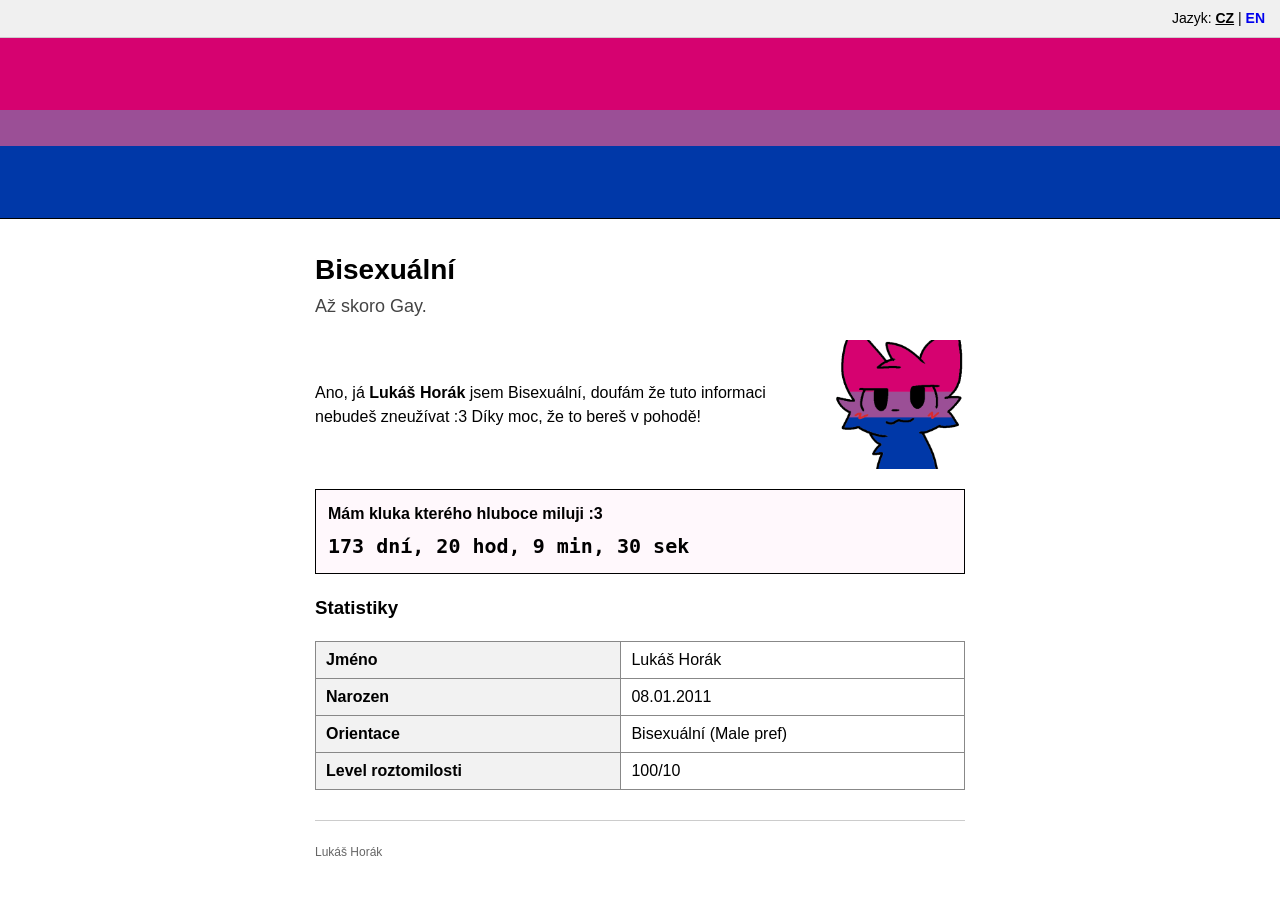
<file: index.html>
<!DOCTYPE html>
<html lang="cs">
<head>
    <meta charset="UTF-8">
    <meta name="viewport" content="width=device-width, initial-scale=1.0">
    <title>Lukáš Horák</title>
    <link rel="stylesheet" href="styles.css">
</head>
<body>

    <div class="lang-switch">
        Jazyk: <a href="index.html" class="active">CZ</a> | <a href="en.html">EN</a>
    </div>

    <img src="bi-flag.png" alt="Bisexual Flag" class="bi-flag" onerror="this.onerror=null; this.src='https://placehold.co/800x180/d62976/ffffff?text=bi-flag.png';">

    <div class="container">

        <h1>Bisexuální</h1>
        <h2>Až skoro Gay.</h2>

        <div class="text-with-image">
            <p>Ano, já <strong>Lukáš Horák</strong> jsem Bisexuální, doufám že tuto informaci nebudeš zneužívat :3 Díky moc, že to bereš v pohodě!</p>
            <img src="bikisser.png" alt="bikisser" class="bikisser-img" onerror="this.onerror=null; this.src='https://placehold.co/130x130/ffffff/000000?text=bikisser.png';">
        </div>

        <div class="relationship-box">
            <b>Mám kluka kterého hluboce miluji :3</b><br>
            <div class="timer" id="timer">Načítám čas...</div>
        </div>

        <h3>Statistiky</h3>
        <table>
            <tr>
                <th>Jméno</th>
                <td>Lukáš Horák</td>
            </tr>
            <tr>
                <th>Narozen</th>
                <td>08.01.2011</td>
            </tr>
            <tr>
                <th>Orientace</th>
                <td>Bisexuální (Male pref)</td>
            </tr>
            <tr>
                <th>Level roztomilosti</th>
                <td>100/10</td>
            </tr>
        </table>

        <footer>
            <p>Lukáš Horák</p>
        </footer>

    </div>

    <script>
        const startDate = new Date(2026, 5, 14, 1, 0, 0); // 14. Června 2026 01:00:00

        function updateTimer() {
            const now = new Date();
            let diff = now - startDate;

            if (diff < 0) {
                diff = Math.abs(diff);
            }

            const days = Math.floor(diff / (1000 * 60 * 60 * 24));
            const hours = Math.floor((diff / (1000 * 60 * 60)) % 24);
            const minutes = Math.floor((diff / (1000 * 60)) % 60);
            const seconds = Math.floor((diff / 1000) % 60);

            document.getElementById("timer").innerText = 
                days + " dní, " + hours + " hod, " + minutes + " min, " + seconds + " sek";
        }

        setInterval(updateTimer, 1000);
        updateTimer();
    </script>
</body>
</html>
</file>
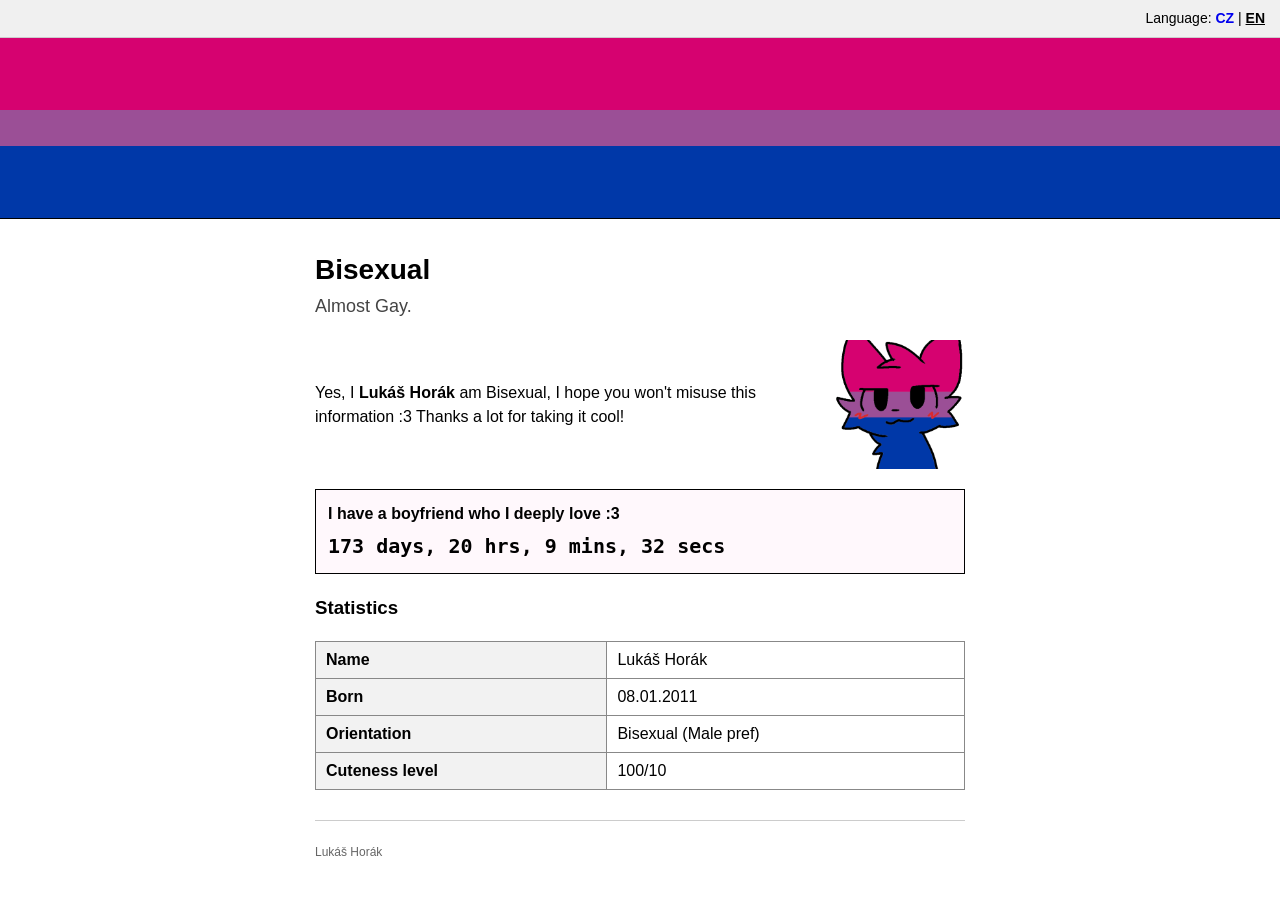
<file: en.html>
<!DOCTYPE html>
<html lang="en">
<head>
    <meta charset="UTF-8">
    <meta name="viewport" content="width=device-width, initial-scale=1.0">
    <title>Lukáš Horák</title>
    <link rel="stylesheet" href="styles.css">
</head>
<body>

    <div class="lang-switch">
        Language: <a href="index.html">CZ</a> | <a href="en.html" class="active">EN</a>
    </div>

    <img src="bi-flag.png" alt="Bisexual Flag" class="bi-flag" onerror="this.onerror=null; this.src='https://placehold.co/800x180/d62976/ffffff?text=bi-flag.png';">

    <div class="container">

        <h1>Bisexual</h1>
        <h2>Almost Gay.</h2>

        <div class="text-with-image">
            <p>Yes, I <strong>Lukáš Horák</strong> am Bisexual, I hope you won't misuse this information :3 Thanks a lot for taking it cool!</p>
            <img src="bikisser.png" alt="bikisser" class="bikisser-img" onerror="this.onerror=null; this.src='https://placehold.co/130x130/ffffff/000000?text=bikisser.png';">
        </div>

        <div class="relationship-box">
            <b>I have a boyfriend who I deeply love :3</b><br>
            <div class="timer" id="timer">Loading time...</div>
        </div>

        <h3>Statistics</h3>
        <table>
            <tr>
                <th>Name</th>
                <td>Lukáš Horák</td>
            </tr>
            <tr>
                <th>Born</th>
                <td>08.01.2011</td>
            </tr>
            <tr>
                <th>Orientation</th>
                <td>Bisexual (Male pref)</td>
            </tr>

            <tr>
                <th>Cuteness level</th>
                <td>100/10</td>
            </tr>
        </table>

        <footer>
            <p>Lukáš Horák</p>
        </footer>

    </div>

    <script>
        const startDate = new Date(2026, 5, 14, 1, 0, 0); // June 14, 2026 01:00:00

        function updateTimer() {
            const now = new Date();
            let diff = now - startDate;

            if (diff < 0) {
                diff = Math.abs(diff);
            }

            const days = Math.floor(diff / (1000 * 60 * 60 * 24));
            const hours = Math.floor((diff / (1000 * 60 * 60)) % 24);
            const minutes = Math.floor((diff / (1000 * 60)) % 60);
            const seconds = Math.floor((diff / 1000) % 60);

            document.getElementById("timer").innerText = 
                days + " days, " + hours + " hrs, " + minutes + " mins, " + seconds + " secs";
        }

        setInterval(updateTimer, 1000);
        updateTimer();
    </script>
</body>
</html>
</file>
<file: styles.css>
/* STREAMING_CHUNK:Definování základních stylů stránky... /
/ Základní jednoduché styly pro ručně psaný web */
body {
font-family: sans-serif;
background-color: #ffffff;
color: #000000;
margin: 0;
padding: 0;
line-height: 1.5;
}

.container {
max-width: 650px;
margin: 0 auto;
padding: 15px;
}

/* STREAMING_CHUNK:Styling přepínače jazyků a vlajky... */
.lang-switch {
text-align: right;
padding: 8px 15px;
background-color: #f0f0f0;
border-bottom: 1px solid #ccc;
font-size: 14px;
}

.lang-switch a {
color: #0000ee;
text-decoration: none;
font-weight: bold;
}

.lang-switch a.active {
color: #000;
text-decoration: underline;
}

.bi-flag {
    width: 100%;
    height: 180px; /* Pevná výška nahoře */
    object-fit: fill; /* Přinutí obrázek roztáhnout se do stran i výšky bez ořezávání! */
    display: block;
    border-bottom: 1px solid #000;
}

/* STREAMING_CHUNK:Styling nadpisů a sekce s obrázkem... */
h1 {
font-size: 28px;
margin-top: 15px;
margin-bottom: 0px;
}

h2 {
font-size: 18px;
color: #444444;
margin-top: 2px;
font-weight: normal;
}

.text-with-image {
display: flex;
align-items: center;
gap: 15px;
margin: 20px 0;
}

.text-with-image p {
flex: 1;
margin: 0;
}

.bikisser-img {
max-width: 130px;
height: auto;
}

/* STREAMING_CHUNK:Styling boxu s počítadlem a tabulky... */
.relationship-box {
border: 1px solid #000;
padding: 12px;
margin: 20px 0;
background-color: #fff8fc;
}

.timer {
font-family: monospace;
font-size: 20px;
font-weight: bold;
margin-top: 5px;
}

table {
width: 100%;
border-collapse: collapse;
margin: 15px 0;
}

table, th, td {
border: 1px solid #888888;
}

th, td {
padding: 6px 10px;
text-align: left;
}

th {
background-color: #f2f2f2;
}

footer {
margin-top: 30px;
font-size: 12px;
color: #666;
border-top: 1px solid #ccc;
padding-top: 10px;
}
</file>
